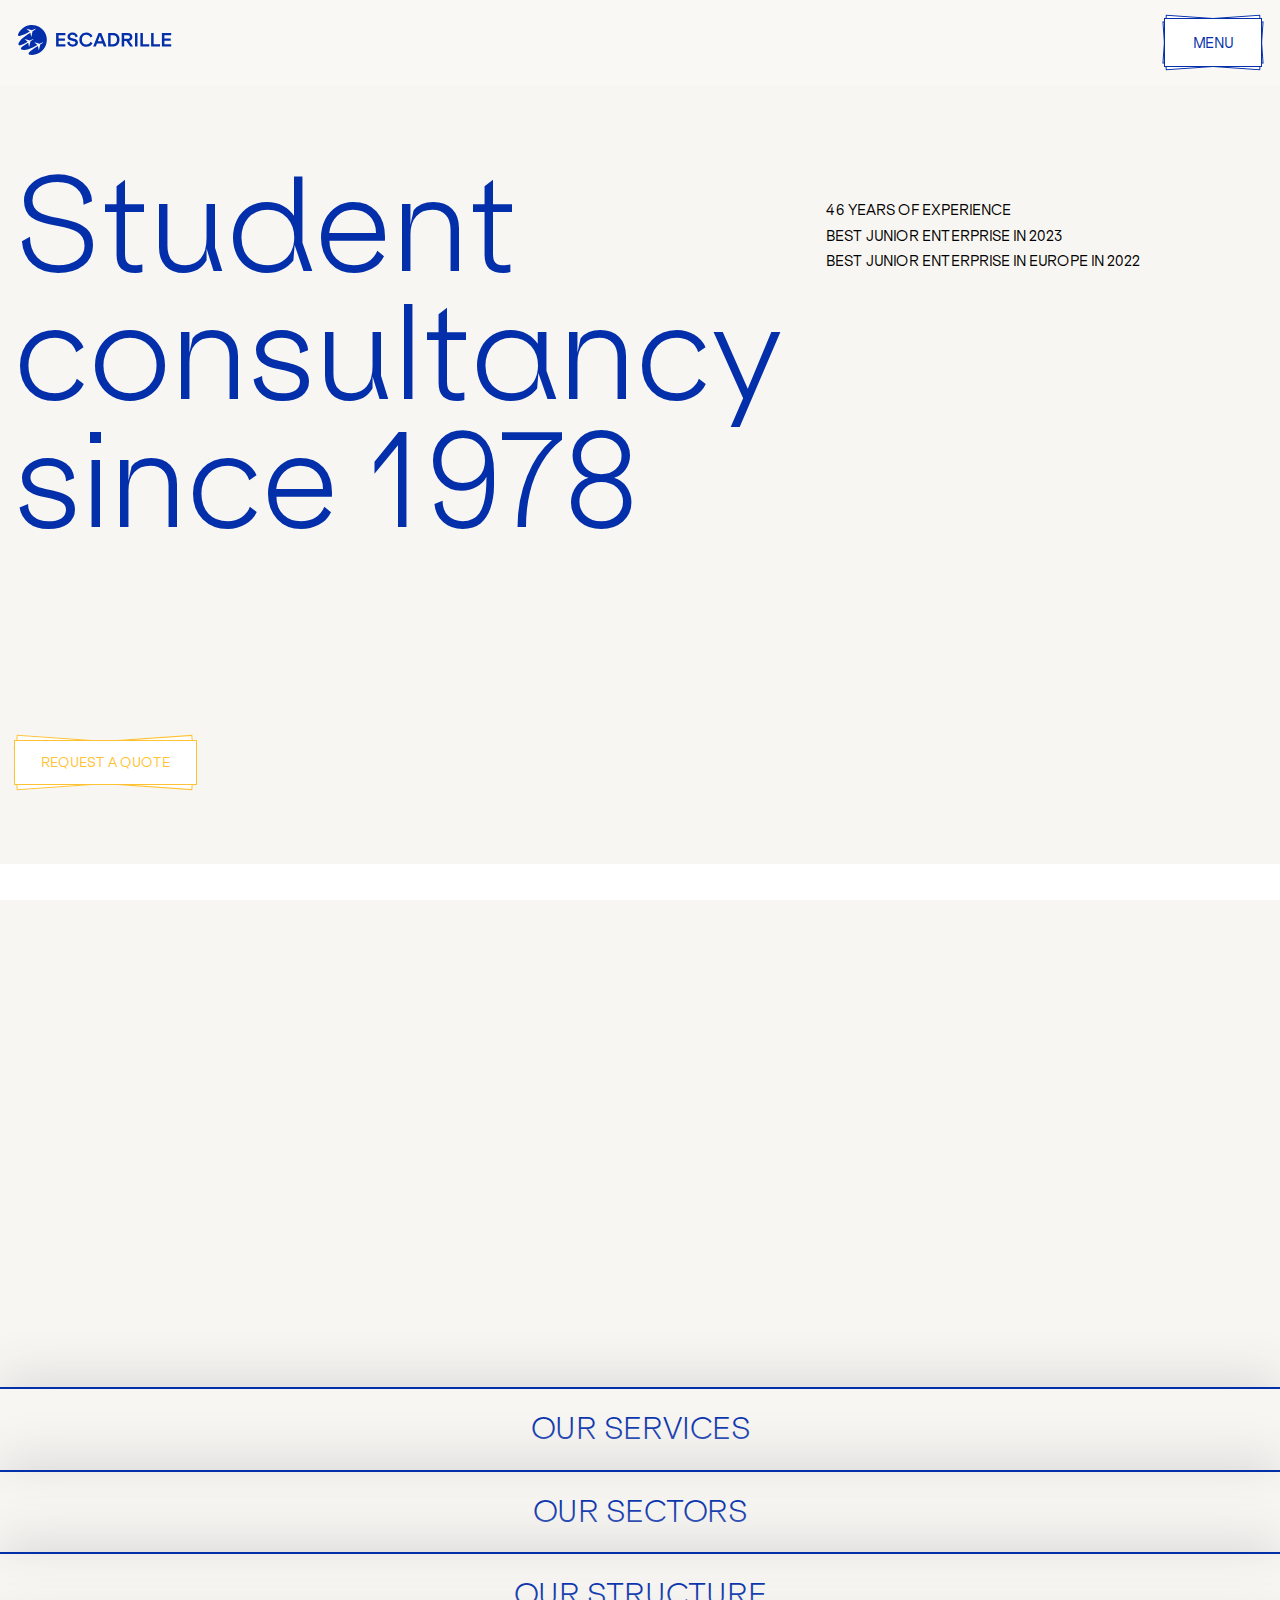
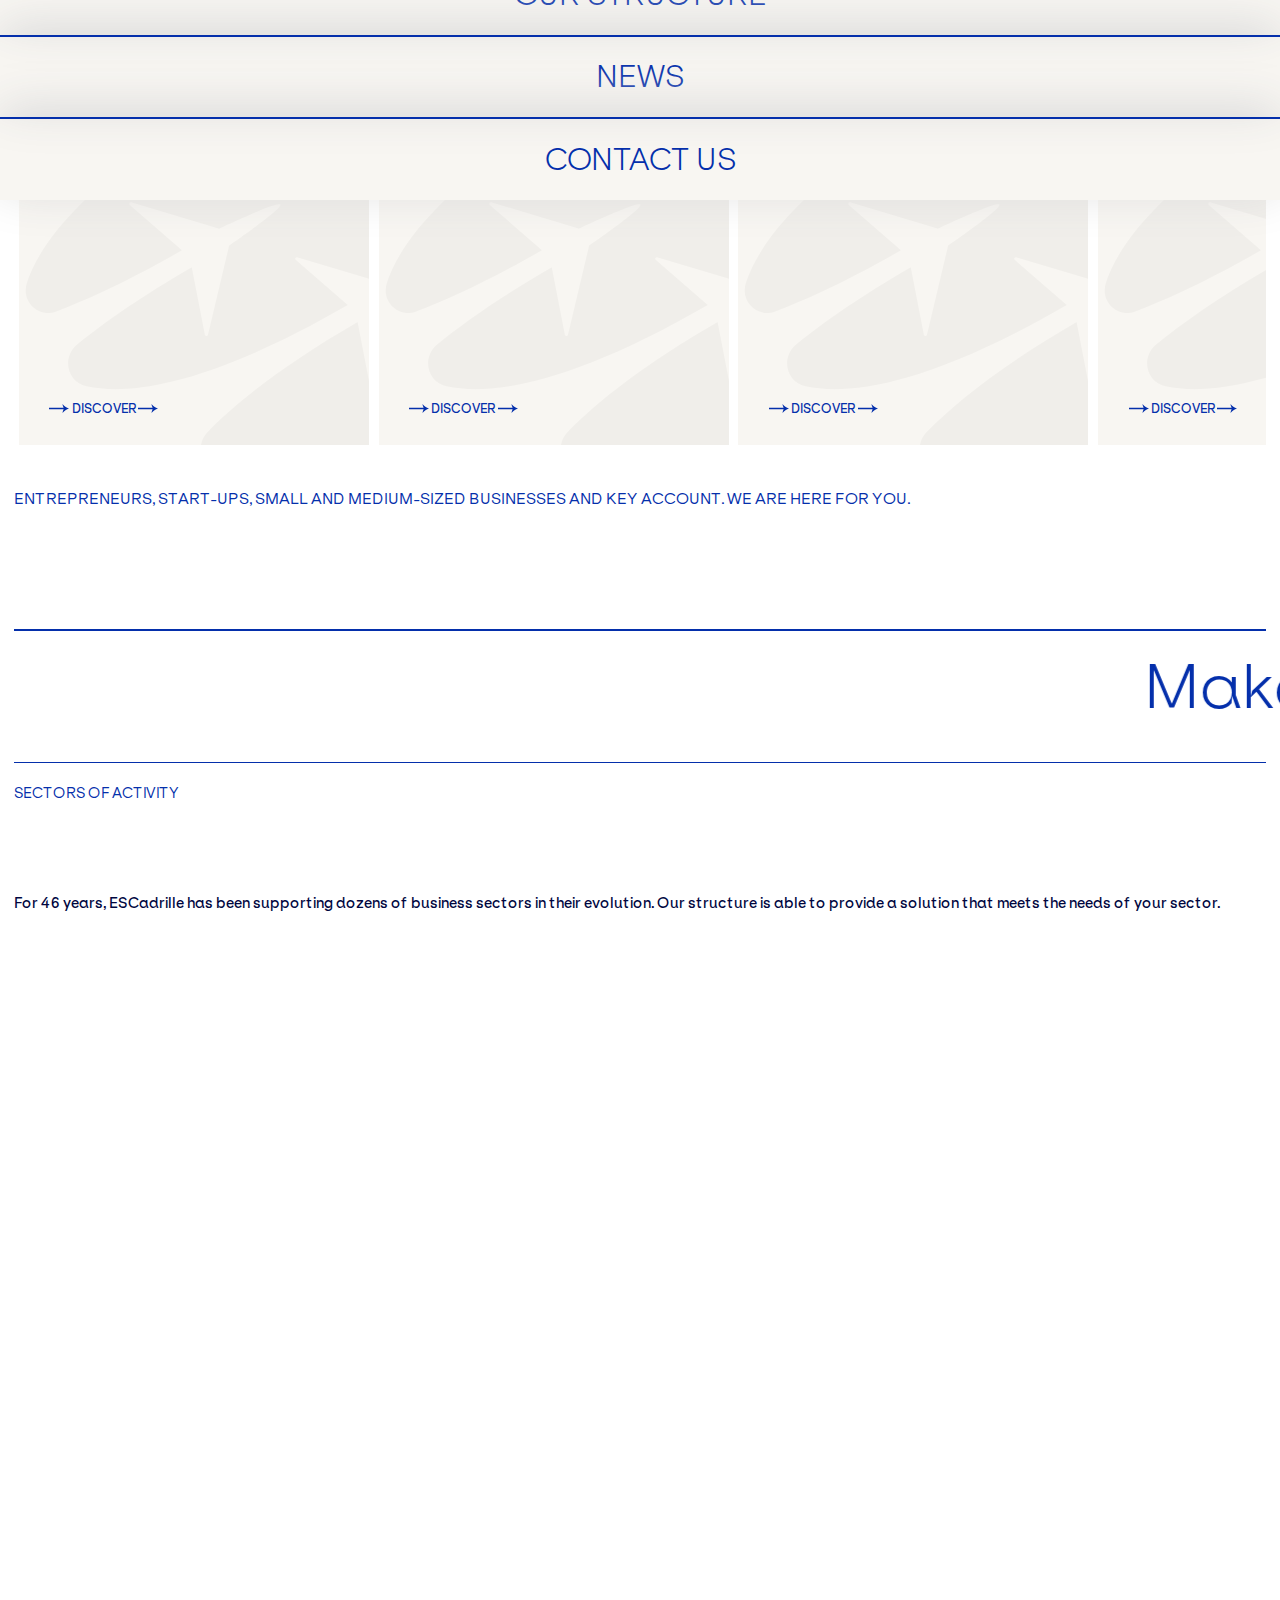
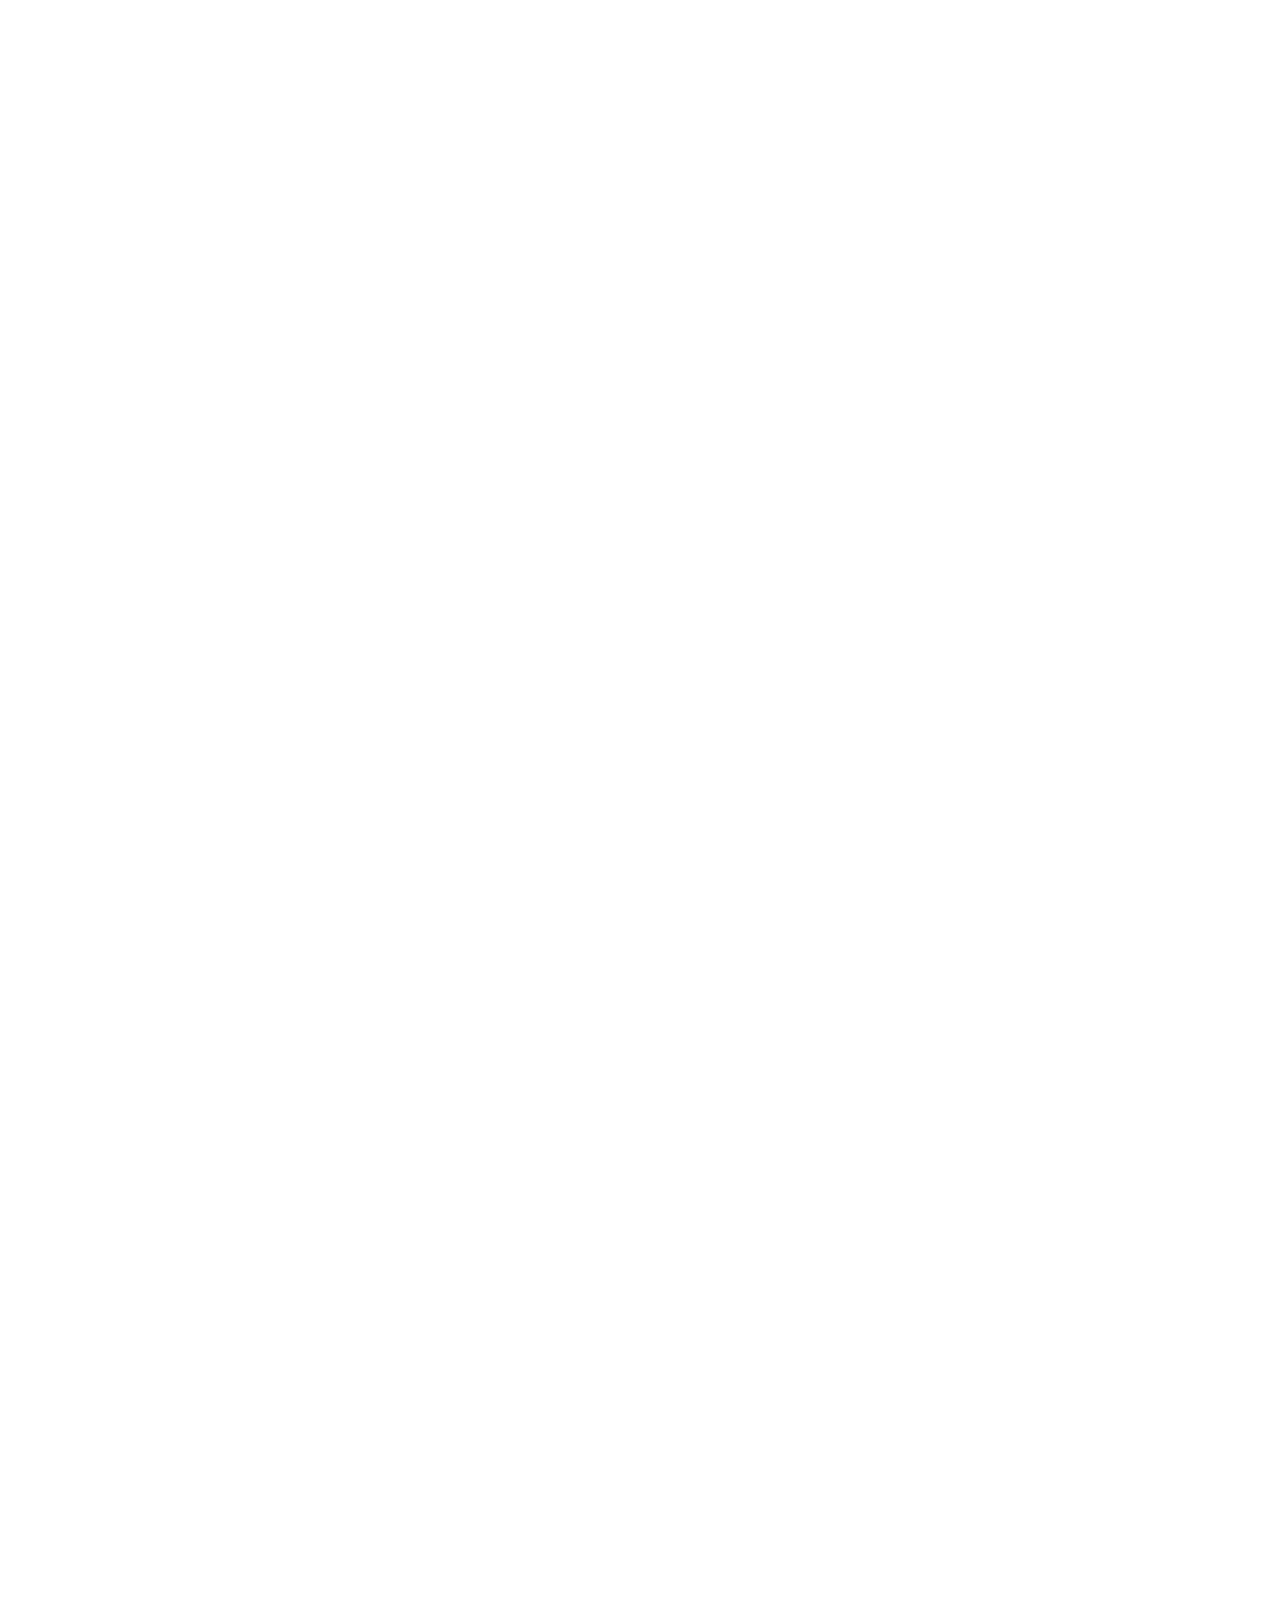
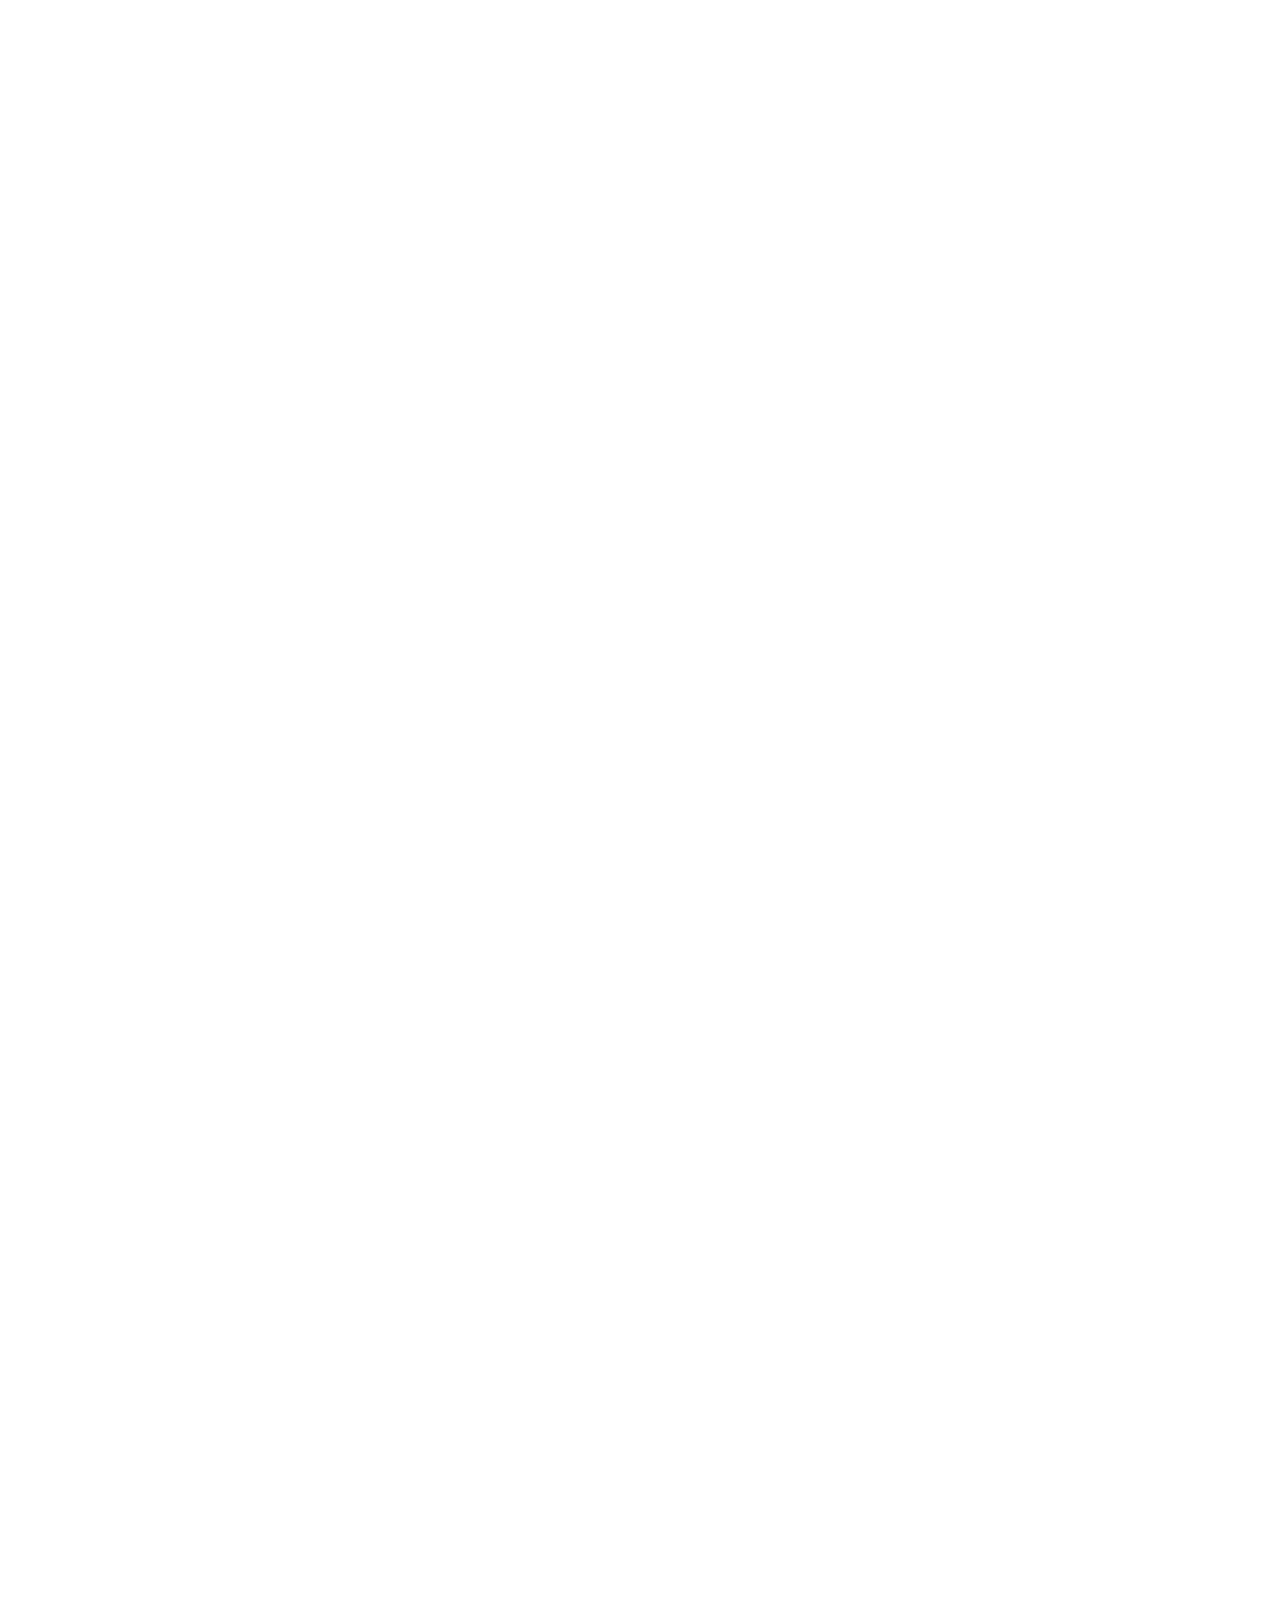
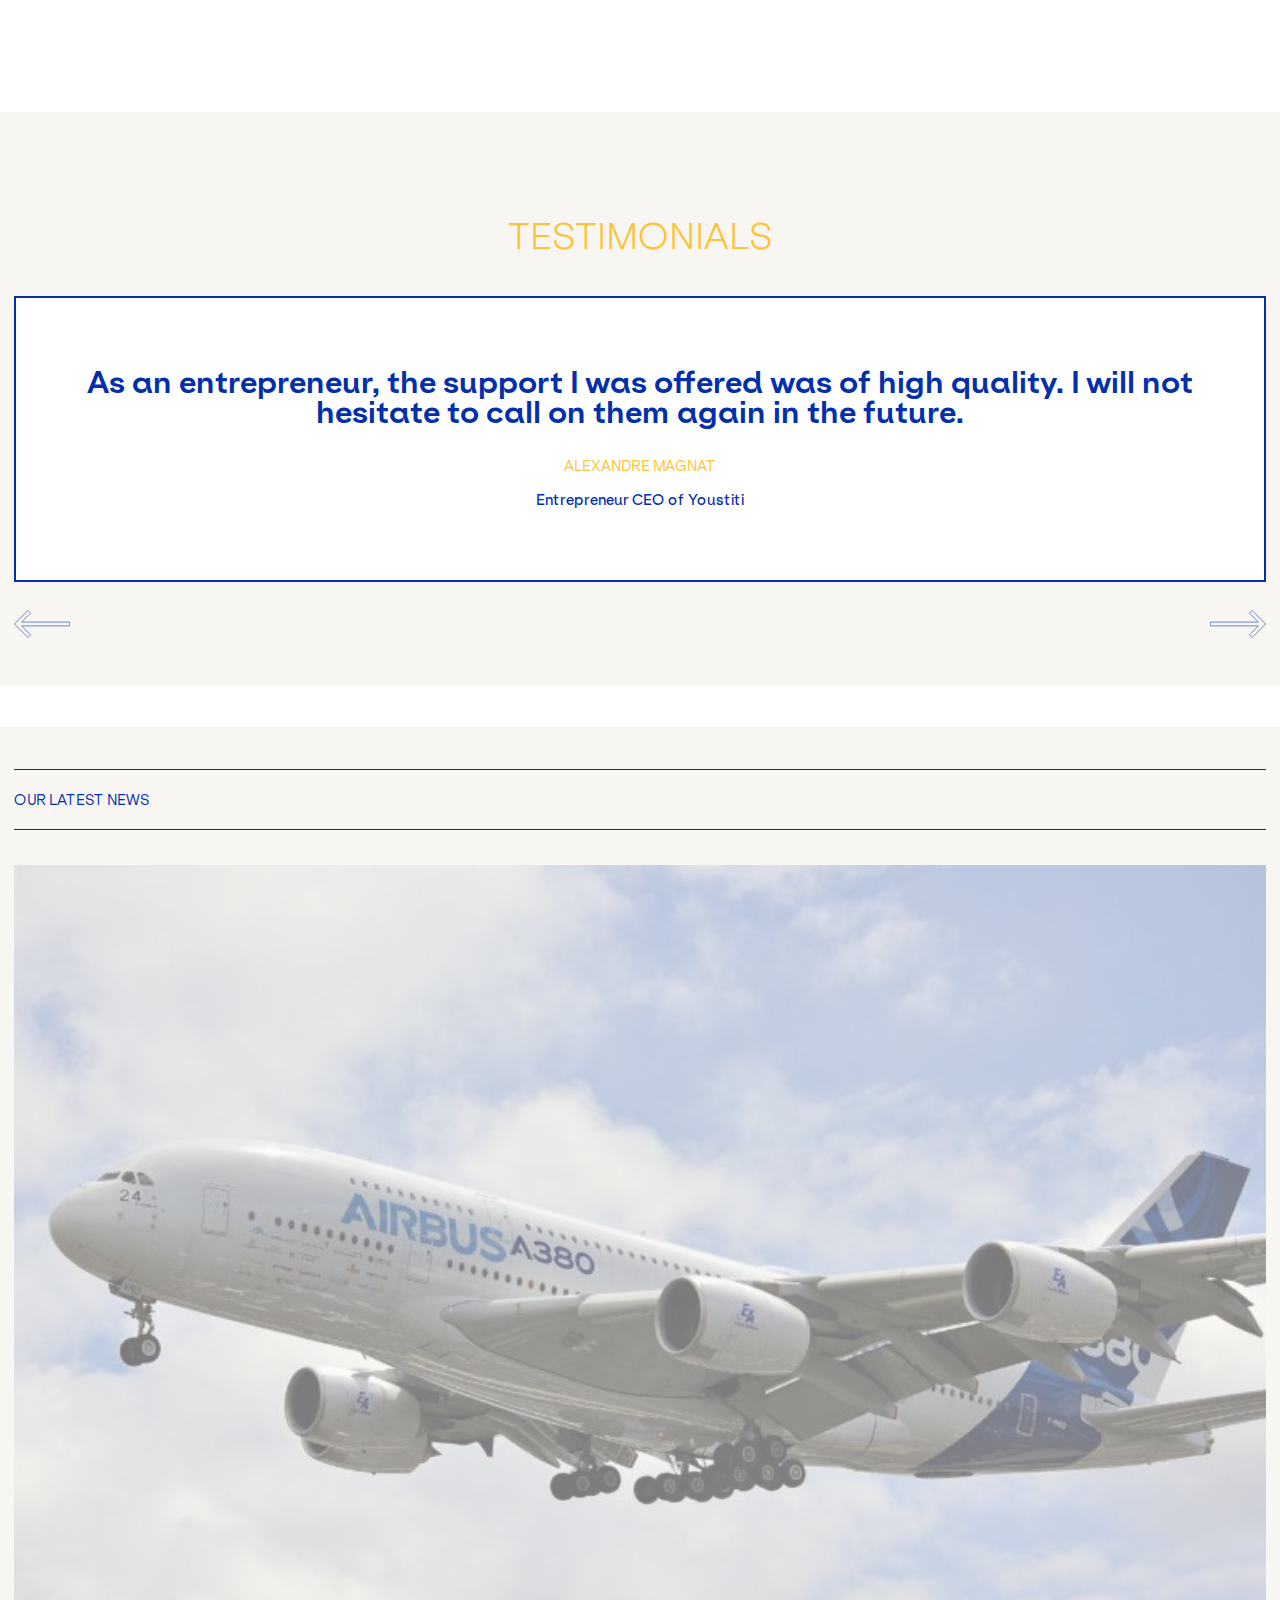
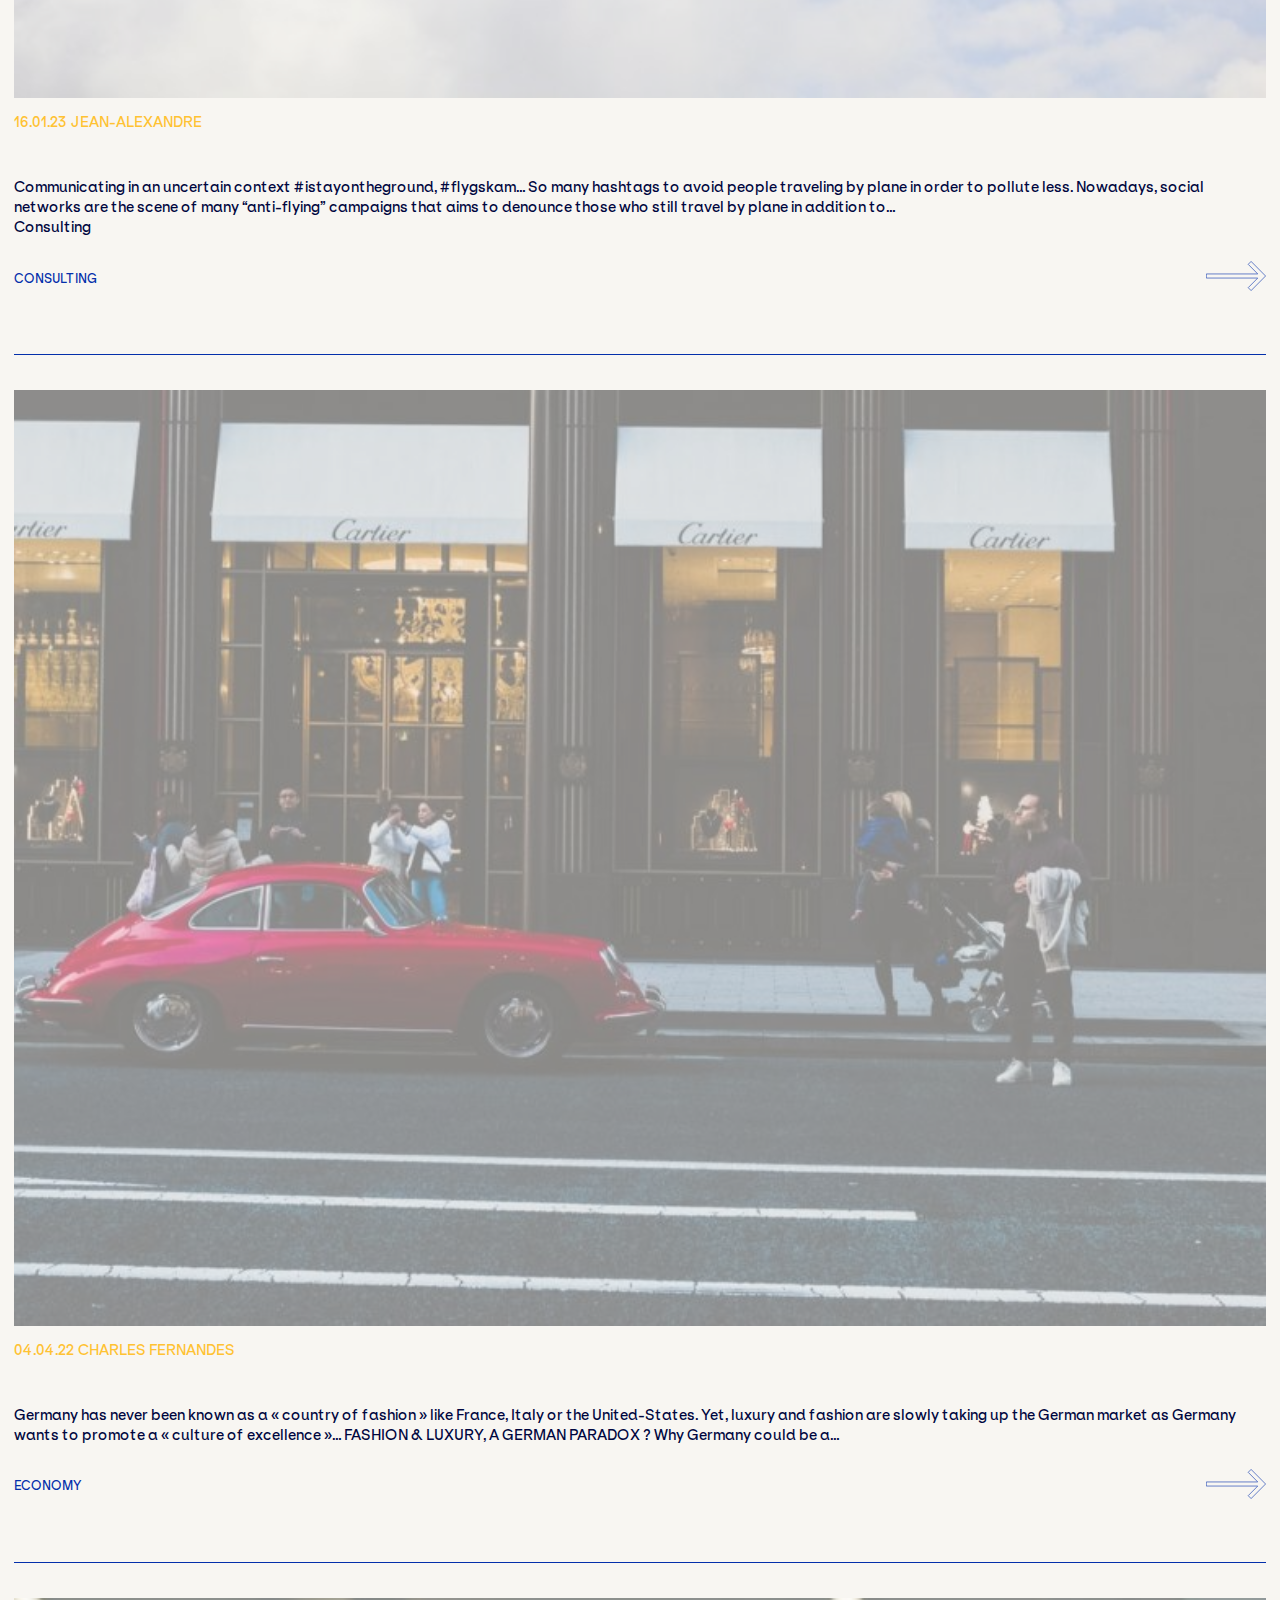
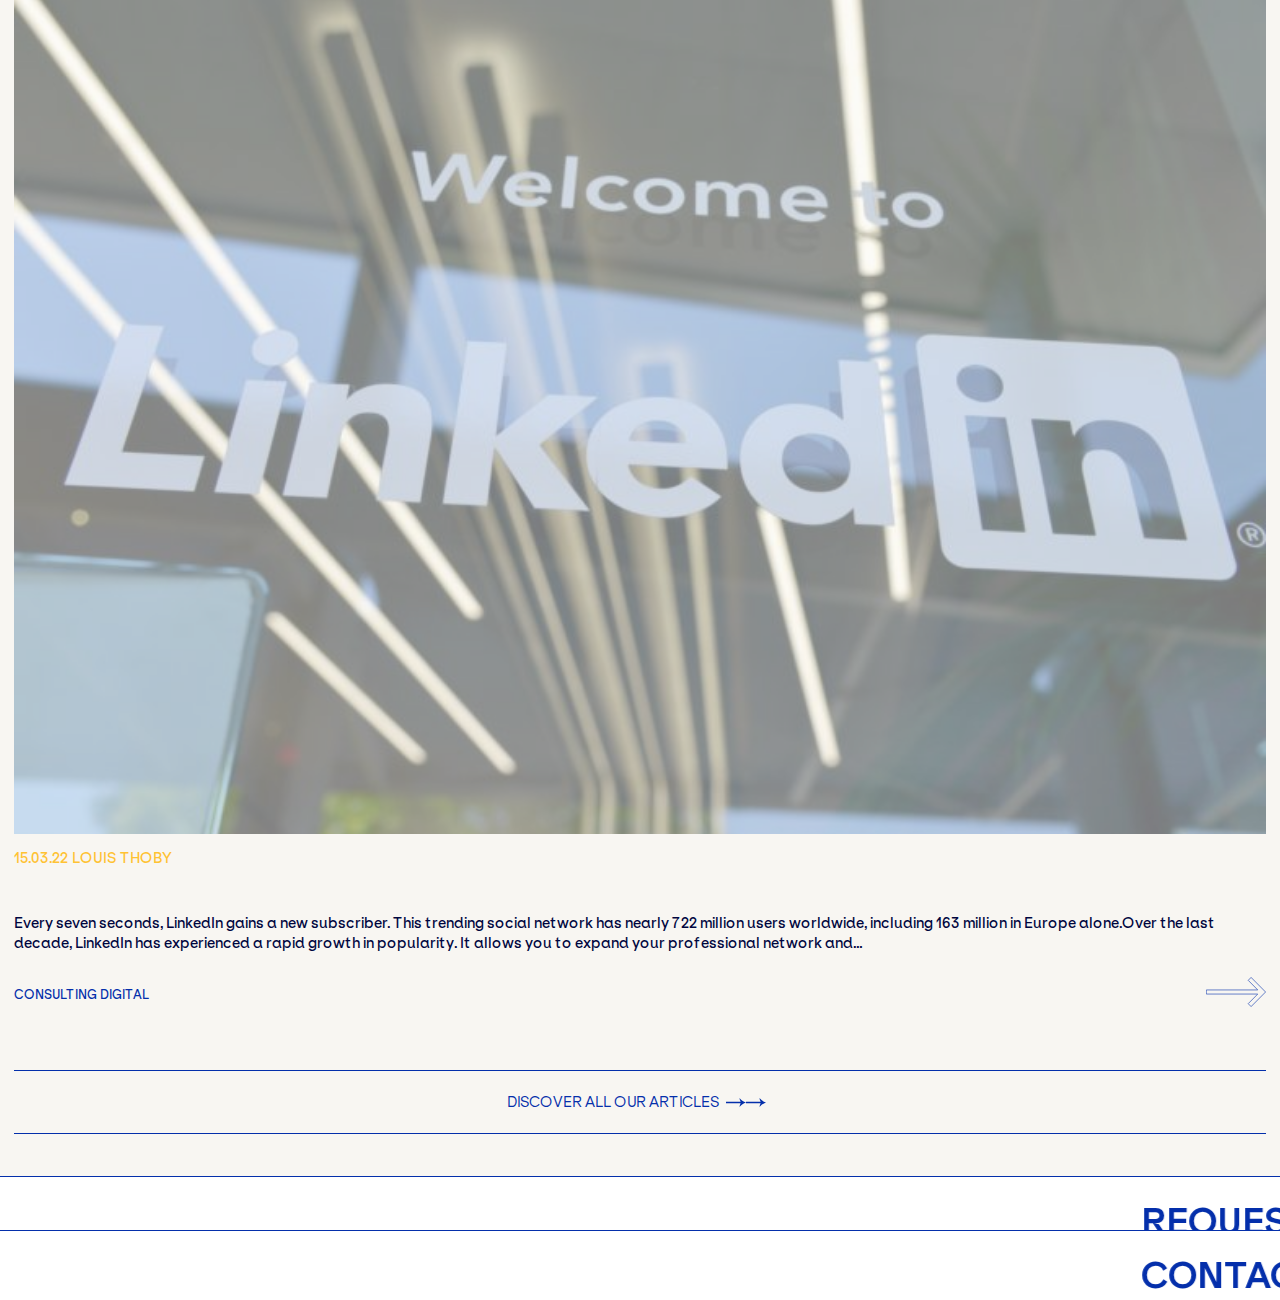
<file: index.html>
<!DOCTYPE html>
<html lang="en">
	
<head>
	<meta charset="UTF-8">
	<meta name="author" content="Lisa Luijkman">
	<meta name="viewport" content="width=device-width, initial-scale=1">
	
	<title>Home Escadrille</title>
	
	<link href="styles/style.css" rel="stylesheet">
	<link href="styles/style-index.css" rel="stylesheet">
	
	<link rel="icon" type="image/svg+xml" href="images/favicon.png">
</head>

<body>
	<header>
		<h1 aria-label="Welcome to the homepage of Escadrille">
			<svg aria-hidden="true" viewBox="0 0 154 30" xmlns="http://www.w3.org/2000/svg"> <path d="M0.0983277 9.25535C-0.304087 10.2837 0.590168 11.3568 1.66327 11.0439C4.2119 10.3732 7.52065 9.03178 11.7684 6.57258L8.63847 3.88981C8.59375 3.80039 8.68318 3.71096 8.7726 3.75567L13.9593 5.32062C13.9593 5.32062 17.4469 3.66625 17.581 3.88981C17.7152 4.11338 14.5406 6.34901 14.5406 6.34901L13.378 11.6251C13.378 11.7145 13.2439 11.7593 13.1992 11.6698L12.3943 7.64569C4.07776 12.43 1.26086 16.1858 0.45603 18.645C0.0983277 19.7181 1.12672 20.7018 2.19983 20.3441C4.30133 19.584 6.76053 18.4215 9.66686 16.7224L6.53697 14.0396C6.49225 13.9502 6.58168 13.8608 6.6711 13.9055L11.8578 15.4704C11.8578 15.4704 15.3454 13.816 15.4795 14.0396C15.6137 14.2632 12.4391 16.4988 12.4391 16.4988L11.1871 21.7749C11.1871 21.8643 11.053 21.9091 11.0082 21.8196L10.2034 17.7955C7.29708 19.4946 5.06145 21.0148 3.31765 22.4456C2.4681 23.161 2.78109 24.5471 3.89891 24.8154C6.40283 25.3519 11.053 24.8154 19.4142 19.9864L16.2844 17.3036C16.2396 17.2142 16.3291 17.1248 16.4185 17.1695L21.6052 18.7345C21.6052 18.7345 25.0928 17.0801 25.2269 17.3036C25.361 17.5272 22.1864 19.7628 22.1864 19.7628L20.9345 25.039C20.9345 25.1284 20.8003 25.1731 20.7556 25.0837L19.9508 21.0595C15.7031 23.5187 12.8862 25.7096 11.0082 27.5876C10.2481 28.3924 10.6953 29.6891 11.8131 29.8679C15.2112 30.3151 18.7883 29.6444 21.9182 27.5876C28.5356 23.2504 30.7266 14.6209 27.0601 7.82454C23.036 0.402216 13.7357 -2.19112 6.44754 2.01188C3.4965 3.71096 1.30557 6.3043 0.0983277 9.25535Z" fill="#042FAB"></path> <path d="M47.4043 19.2262V21.4619H38.104V7.95861H47.4043V10.1942H40.6079V13.5477H46.9124V15.7386H40.6079V19.2262H47.4043Z" fill="#042FAB"></path> <path d="M59.7449 11.4462L57.5092 12.4299C57.5092 10.8649 56.3914 9.74712 54.5582 9.74712C53.0827 9.74712 52.0096 10.4178 52.0096 11.5356C52.0096 14.6208 59.9237 12.1169 59.9237 17.5719C59.9237 20.2099 57.6434 21.6854 54.6923 21.6854C51.8307 21.6854 49.5504 20.2546 49.1479 17.5719L51.5177 16.4988C51.5177 18.332 52.725 19.5392 54.6923 19.5392C56.2573 19.5392 57.4198 18.8238 57.4198 17.6613C57.4198 14.5314 49.5056 17.0353 49.5056 11.6698C49.5056 9.21057 51.786 7.5562 54.5582 7.5562C57.5092 7.64562 59.4319 9.34471 59.7449 11.4462Z" fill="#042FAB"></path> <path d="M74.5001 11.1332L72.4433 12.4746C71.862 10.9097 70.3418 9.83655 68.3744 9.83655C65.7811 9.83655 63.8584 11.6698 63.8584 14.6655C63.8584 17.5719 65.7363 19.4945 68.3297 19.4945C70.2523 19.4945 71.9067 18.5108 72.488 16.8117L74.5448 18.1531C73.3375 20.4335 71.1019 21.7301 68.3744 21.7301C64.395 21.7301 61.3545 18.8685 61.3545 14.6655C61.3545 10.3731 64.5291 7.60091 68.4191 7.60091C71.0125 7.64562 73.3822 8.85287 74.5001 11.1332Z" fill="#042FAB"></path> <path d="M84.6947 18.4661H78.9715L77.8537 21.4619H75.1709L80.5811 7.95861H83.2639L88.54 21.4619H85.8572L84.6947 18.4661ZM83.8899 16.2305L81.8778 10.8649L79.821 16.2305H83.8899Z" fill="#042FAB"></path> <path d="M101.507 14.5314C101.507 18.7344 99.1372 21.4619 95.1577 21.4619H90.1499V7.95861H95.1577C99.1372 7.95861 101.507 10.3731 101.507 14.5314ZM99.003 14.5314C99.003 11.5803 97.4828 10.1942 94.9342 10.1942H92.6091V19.2262H94.9342C97.4828 19.2262 99.003 17.393 99.003 14.5314Z" fill="#042FAB"></path> <path d="M108.348 16.0069H106.202V21.4619H103.698V7.95861H109.913C112.685 7.95861 114.384 9.52356 114.384 11.9828C114.384 14.0843 113.222 15.5151 111.12 15.8728L115.1 21.4172H112.148L108.348 16.0069ZM106.202 13.816H109.823C111.165 13.816 111.88 13.1006 111.88 12.0275C111.88 10.9991 111.165 10.239 109.823 10.239H106.202V13.816Z" fill="#042FAB"></path> <path d="M119.481 7.95861V21.4619H116.978V7.95861H119.481Z" fill="#042FAB"></path> <path d="M131.286 19.1368V21.4619H122.388V7.95861H124.892V19.1368H131.286Z" fill="#042FAB"></path> <path d="M142.016 19.1368V21.4619H133.119V7.95861H135.623V19.1368H142.016Z" fill="#042FAB"></path> <path d="M153.195 19.2262V21.4619H143.895V7.95861H153.195V10.1942H146.398V13.5477H152.703V15.7386H146.398V19.2262H153.195Z" fill="#042FAB"></path> </svg>
		</h1>
		
		<nav>
			<button aria-label="menu">
				<span></span>
				<span></span>
				<span>menu</span>
			</button>
		</nav>
	</header>
	<!-- hamburger menu - ik voeg een class toe omdat ik anders ook de footer aanspreek-->
	<nav class="header">
		<ul>
			<li>
				<a href="#">our services</a>
			</li>
			<li>
				<a href="#">our sectors</a>
			</li>
			<li>
				<a href="#">our structure</a>
			</li>
			<li>
				<a href="#">news</a>
			</li>
			<li>
				<a href="#">contact us</a>
			</li>
		</ul>
	</nav>
	<main>
		<!-- lege section omdat ik anders alle css moet aanpassen... -->
		<section>
		</section>

		<!-- eerste section: header met bewegende plaatjes -->
		<section>
			<h2><span>Student</span> consultancy <span>since 1978</span></h2>
			<ul>
				<li>46 years of experience</li>
				<li>Best junior enterprise in 2023</li>
				<li>Best junior enterprise in Europe in 2022</li>
			</ul>
			<!-- hier zit een div op omdat het anders fout gaat met de z-index -->
			<div>
				<a href="request-quote.html">request a quote</a>
			</div>
		
			<!-- lege alt omdat deze images alleen decoratie zijn -->
			<img src="images/header/moving-image-1.jpg" alt="">
			<img src="images/header/moving-image-2.jpg" alt="">
			<img src="images/header/moving-image-3.jpg" alt="">
			<img src="images/header/moving-image-4.jpg" alt="">
		</section>

		<!-- tweede section met tekst en de 4 bewegende hoofddoelen ofzo -->
		 <section>
			<h3>ESCadrille Toulouse Junior Conseil is a student consulting firm</h3>
			<p>We have 20 project managers and over 4,000 students available to help you succeed.</p>
			<ul>
				<li>Innovation</li>
				<li>Quality</li>
				<li>Agility</li>
				<li>Expertise</li>
			</ul>
		 </section>

		 <!-- vierde section: our services -->
		<section>
			<h2>Our services</h2>
			<h3>Our skills at your service</h3>
			<!-- aria hidden omdat je de buttons niet nodig hebt als je een screenreader gebruikt -->
			<button aria-hidden="true">
				<svg viewBox="0 0 100 50" xmlns="http://www.w3.org/2000/svg"> <path d="M85.0557 28.4285H0.5V21.5715H85.0557H86.2574L85.4104 20.7191L70.3416 5.55513L75.157 0.709347L99.2951 25L75.157 49.2907L70.3416 44.4449L85.4104 29.2809L86.2574 28.4285H85.0557Z" stroke="#042FAB"></path> </svg>
			</button>
			<button aria-hidden="true">
				<svg viewBox="0 0 100 50" xmlns="http://www.w3.org/2000/svg"> <path d="M85.0557 28.4285H0.5V21.5715H85.0557H86.2574L85.4104 20.7191L70.3416 5.55513L75.157 0.709347L99.2951 25L75.157 49.2907L70.3416 44.4449L85.4104 29.2809L86.2574 28.4285H85.0557Z" stroke="#042FAB"></path> </svg>
			</button>
			
			<ul>
				<li>
					<h4>Market research</h4>
					<p>Ensure the viability of your project by analysing its demand and supply.</p>
					<ul>
						<li>Sector study</li>
						<li>Study of the demand</li>
						<li>Study of the offer / Competition</li>
						<li>Implementation study</li>
						<li>accompanying 360°</li>
					</ul>
					<a href="#" aria-label="discover market research">discover</a>
				</li>
				<li>
					<h4>Customer experience</h4>
					<p>Improve your performance by better understanding your employees or customers.</p>
					<ul>
						<li>Awareness</li>
						<li>Satisfaction survey</li>
						<li>Mystery customer</li>
					</ul>
					<a href="#" aria-label="discover Customer experience">discover</a>
				</li>
				<li>
					<h4>Communication</h4>
					<p>Increase your visibility to your target audience with our communication tools.</p>
					<ul>
						<li>Communication plan</li>
						<li>Webmarketing strategy</li>
						<li>Digitalization strategy</li>
					</ul>
					<a href="#" aria-label="discover Communication">discover</a>
				</li>
				<li>
					<h4>Finance</h4>
					<p>Get help to convince financial actors to support your project.</p>
					<ul>
						<li>Bussiness Plan</li>
					</ul>
					<a href="#" aria-label="discover Finance">discover</a>
				</li>
				<li>
					<h4>Employer brand</h4>
					<p>Develop a sustainable and responsible employer brand.</p>
					<ul>
						<li>Improve your recuitment</li>
						<li>Process</li>
						<li>Asses employee satisfaction</li>
						<li>recuit 18-25 year old</li>
						<li>evaluate your employee</li>
						<li>experience</li>
					</ul>
					<a href="#" aria-label="discover Employer brand">discover</a>
				</li>
			</ul>
			
			<p>Entrepreneurs, Start-Ups, small and medium-sized businesses and Key Account. We are here for you.</p>

			<!-- omdat ik marquee gebuik hier wat slordige html en later ook css -->
			<marquee scrollamount="10" >Make your business take off.</marquee>
			<p>Make your Bussiness take off.</p>
		</section>

		<!-- 4e section: sectors of activity -->
		 <section>
			<h2>Sectors of activity</h2>
			<h3>We meet your needs, for every sector.</h3>
			<p>For 46 years, ESCadrille has been supporting dozens of business sectors in their evolution. Our structure is able to provide a solution that meets the needs of your sector.</p>
			<ul>
				<li>
					<a href="#" aria-label="more information on energy">
						<h4>Energy</h4>
						<img src="images/sectors/sectors-energy.jpg" alt="A roof with lines of light">
					</a>
				</li>
				<li>
					<a href="#" aria-label="more information on tourism">
						<h4>Tourism</h4>
						<img src="images/sectors/sectors-tourism.jpg" alt="A sunny pool with beach beds">
					</a>
				</li>
				<li>
					<a href="#" aria-label="more information on consulting">
						<h4>Consulting</h4>
						<img src="images/sectors/sectors-consulting.jpg" alt="mulitple hands together facing the camera">
					</a>
				</li>
			</ul>
		</section>

		<!-- vijfde section: testimonials -->
		 <section>
			<h2>Testimonials</h2>
			<ul>
				<li class="wait">
					<p>As an entrepreneur, the support I was offered was of high quality. I will not hesitate to call on them again in the future.</p>
					<p>Alexandre Magnat</p>
					<p>Entrepreneur CEO of Youstiti</p>
				</li>
				<li>
					<p>ESCadrille was able to conduct a complex study with 800 people in 4 different countries. A real plus for Airbus!</p>
					<p>Jérôme Cruciani</p>
					<p>Marketing Director of AIRBUS INTERIORS SERVICES</p>
				</li>
				<li>
					<p>I would like to underline the professionalism and dynamism of this Junior-Enterprise. The study carried out corresponded completely to our expectations.</p>
					<p>Alain di Cresenzo</p>
					<p>President of the Chamber of Commerce and Industry of Toulouse 2020</p>
				</li>
			</ul>
			
			<!-- ook hier zijn de buttons niet nodig bij een screenreader dus aria hidden -->
			<!-- div is helaas wel nodig voor de styling, ik kan ze in een lijst zetten maar volgens mij ziet de screenreader hem dan ook? -->
			<div>
				<button aria-hidden="true">
					<svg  viewBox="0 0 100 50" xmlns="http://www.w3.org/2000/svg"> <path d="M85.0557 28.4285H0.5V21.5715H85.0557H86.2574L85.4104 20.7191L70.3416 5.55513L75.157 0.709347L99.2951 25L75.157 49.2907L70.3416 44.4449L85.4104 29.2809L86.2574 28.4285H85.0557Z" stroke="#042FAB"></path> </svg>
				</button>
				<button aria-hidden="true">
					<svg  viewBox="0 0 100 50" xmlns="http://www.w3.org/2000/svg"> <path d="M85.0557 28.4285H0.5V21.5715H85.0557H86.2574L85.4104 20.7191L70.3416 5.55513L75.157 0.709347L99.2951 25L75.157 49.2907L70.3416 44.4449L85.4104 29.2809L86.2574 28.4285H85.0557Z" stroke="#042FAB"></path> </svg>
				</button>
			</div>
		 </section>

		<!-- zevende section: latest news -->
		<section>
			<h2>Our latest news</h2>
			<article>
				<h3>Communicating on the ariline sector</h3>
				<img src="images/articles/articles-airline.jpg" alt="a plane up in the sky">
				<p><time datetime="2023-01-16">16.01.23</time>Jean-Alexandre</p>
				<p>Communicating in an uncertain context #istayontheground, #flygskam… So many hashtags to avoid people traveling by plane in order to pollute less. Nowadays, social networks are the scene of many “anti-flying” campaigns that aims to denounce those who still travel by plane in addition to…</p>
				<p>Consulting</p>
				<a href="#">consulting</a>
			</article>
			
			<article>
				<h3>German luxury</h3>
				<img src="images/articles/articles-luxury.jpg" alt="a storefront of cartier with a vintage red car in front">
				<p><time datetime="2022-04-22">04.04.22</time>Charles Fernandes</p>
				<p>Germany has never been known as a « country of fashion » like France, Italy or the United-States. Yet, luxury and fashion are slowly taking up the German market as Germany wants to promote a « culture of excellence »… FASHION &amp; LUXURY, A GERMAN PARADOX ? Why Germany could be a…</p>
				<a href="#">Economy</a>
			</article>

			<article>
				<h3>4 steps to perform on Linkedin</h3>
				<img src="images/articles/articles-linkedIn.jpg" alt="the linkedin logo on a windowshop">
				<p><time datetime="2022-03-15">15.03.22</time>Louis Thoby</p>
				<p>Every seven seconds, LinkedIn gains a new subscriber. This trending social network has nearly 722 million users worldwide, including 163 million in Europe alone.Over the last decade, LinkedIn has experienced a rapid growth in popularity. It allows you to expand your professional network and…</p>
				<a href="#">Consulting digital</a>
			</article>

			<a href="#">Discover all our articles</a>

		</section>

	</main>
	<footer>
		<nav>
			<ul>
				<li>
					<a href="#">
						<marquee scrollamount="10">Request for quotation</marquee>
					</a>
				</li>
				<li>
					<a href="#">
						<marquee scrollamount="10">Contact</marquee>
					</a>
				</li>
			</ul>
		</nav>
	</footer>
	<script defer src="scripts/script.js"></script>
</body>	
</html>
</file>
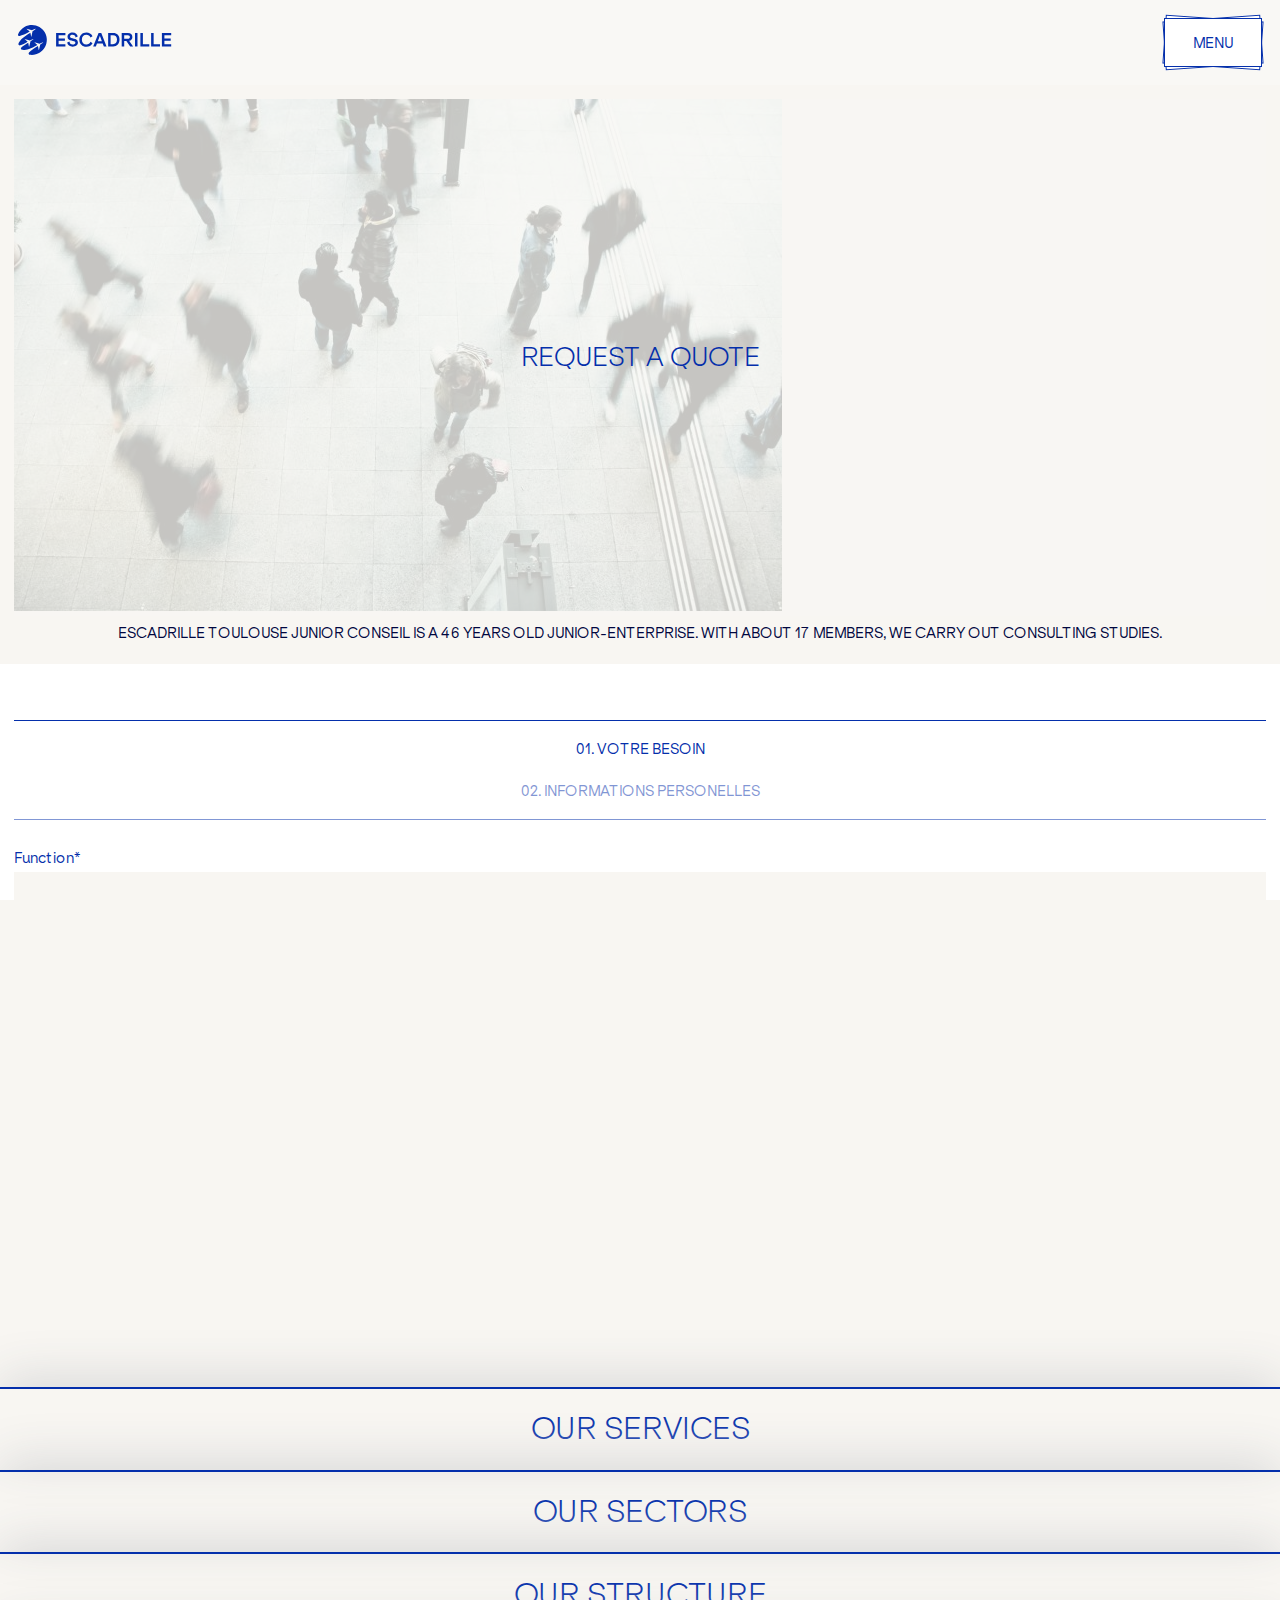
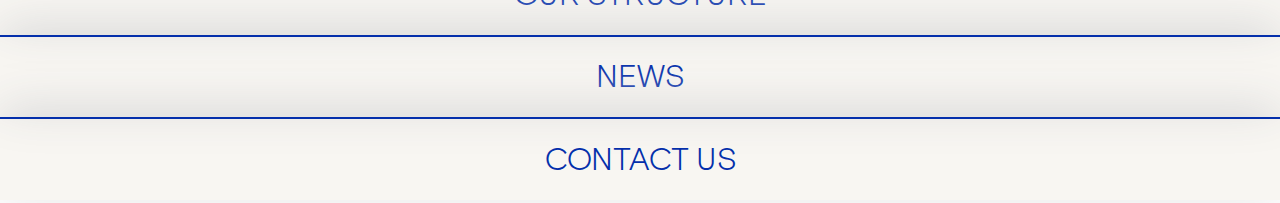
<file: request-quote.html>
<!DOCTYPE html>
<html lang="en">
	
<head>
	<meta charset="UTF-8">
	<meta name="author" content="Lisa Luijkman">
	<meta name="viewport" content="width=device-width, initial-scale=1">
	
	<title>Escadrille - request a quote</title>
	
	<link href="styles/style.css" rel="stylesheet">
	<link href="styles/style-quote.css" rel="stylesheet">
	
	<link rel="icon" type="image/svg+xml" href="images/favicon.png">
</head>

<body>
	<header>
		<h1 aria-label="Welcome to the request a quote page of Escadrille">
			<a href="index.html" aria-label="link to home">
                <svg aria-hidden="true" viewBox="0 0 154 30" xmlns="http://www.w3.org/2000/svg"> <path d="M0.0983277 9.25535C-0.304087 10.2837 0.590168 11.3568 1.66327 11.0439C4.2119 10.3732 7.52065 9.03178 11.7684 6.57258L8.63847 3.88981C8.59375 3.80039 8.68318 3.71096 8.7726 3.75567L13.9593 5.32062C13.9593 5.32062 17.4469 3.66625 17.581 3.88981C17.7152 4.11338 14.5406 6.34901 14.5406 6.34901L13.378 11.6251C13.378 11.7145 13.2439 11.7593 13.1992 11.6698L12.3943 7.64569C4.07776 12.43 1.26086 16.1858 0.45603 18.645C0.0983277 19.7181 1.12672 20.7018 2.19983 20.3441C4.30133 19.584 6.76053 18.4215 9.66686 16.7224L6.53697 14.0396C6.49225 13.9502 6.58168 13.8608 6.6711 13.9055L11.8578 15.4704C11.8578 15.4704 15.3454 13.816 15.4795 14.0396C15.6137 14.2632 12.4391 16.4988 12.4391 16.4988L11.1871 21.7749C11.1871 21.8643 11.053 21.9091 11.0082 21.8196L10.2034 17.7955C7.29708 19.4946 5.06145 21.0148 3.31765 22.4456C2.4681 23.161 2.78109 24.5471 3.89891 24.8154C6.40283 25.3519 11.053 24.8154 19.4142 19.9864L16.2844 17.3036C16.2396 17.2142 16.3291 17.1248 16.4185 17.1695L21.6052 18.7345C21.6052 18.7345 25.0928 17.0801 25.2269 17.3036C25.361 17.5272 22.1864 19.7628 22.1864 19.7628L20.9345 25.039C20.9345 25.1284 20.8003 25.1731 20.7556 25.0837L19.9508 21.0595C15.7031 23.5187 12.8862 25.7096 11.0082 27.5876C10.2481 28.3924 10.6953 29.6891 11.8131 29.8679C15.2112 30.3151 18.7883 29.6444 21.9182 27.5876C28.5356 23.2504 30.7266 14.6209 27.0601 7.82454C23.036 0.402216 13.7357 -2.19112 6.44754 2.01188C3.4965 3.71096 1.30557 6.3043 0.0983277 9.25535Z" fill="#042FAB"></path> <path d="M47.4043 19.2262V21.4619H38.104V7.95861H47.4043V10.1942H40.6079V13.5477H46.9124V15.7386H40.6079V19.2262H47.4043Z" fill="#042FAB"></path> <path d="M59.7449 11.4462L57.5092 12.4299C57.5092 10.8649 56.3914 9.74712 54.5582 9.74712C53.0827 9.74712 52.0096 10.4178 52.0096 11.5356C52.0096 14.6208 59.9237 12.1169 59.9237 17.5719C59.9237 20.2099 57.6434 21.6854 54.6923 21.6854C51.8307 21.6854 49.5504 20.2546 49.1479 17.5719L51.5177 16.4988C51.5177 18.332 52.725 19.5392 54.6923 19.5392C56.2573 19.5392 57.4198 18.8238 57.4198 17.6613C57.4198 14.5314 49.5056 17.0353 49.5056 11.6698C49.5056 9.21057 51.786 7.5562 54.5582 7.5562C57.5092 7.64562 59.4319 9.34471 59.7449 11.4462Z" fill="#042FAB"></path> <path d="M74.5001 11.1332L72.4433 12.4746C71.862 10.9097 70.3418 9.83655 68.3744 9.83655C65.7811 9.83655 63.8584 11.6698 63.8584 14.6655C63.8584 17.5719 65.7363 19.4945 68.3297 19.4945C70.2523 19.4945 71.9067 18.5108 72.488 16.8117L74.5448 18.1531C73.3375 20.4335 71.1019 21.7301 68.3744 21.7301C64.395 21.7301 61.3545 18.8685 61.3545 14.6655C61.3545 10.3731 64.5291 7.60091 68.4191 7.60091C71.0125 7.64562 73.3822 8.85287 74.5001 11.1332Z" fill="#042FAB"></path> <path d="M84.6947 18.4661H78.9715L77.8537 21.4619H75.1709L80.5811 7.95861H83.2639L88.54 21.4619H85.8572L84.6947 18.4661ZM83.8899 16.2305L81.8778 10.8649L79.821 16.2305H83.8899Z" fill="#042FAB"></path> <path d="M101.507 14.5314C101.507 18.7344 99.1372 21.4619 95.1577 21.4619H90.1499V7.95861H95.1577C99.1372 7.95861 101.507 10.3731 101.507 14.5314ZM99.003 14.5314C99.003 11.5803 97.4828 10.1942 94.9342 10.1942H92.6091V19.2262H94.9342C97.4828 19.2262 99.003 17.393 99.003 14.5314Z" fill="#042FAB"></path> <path d="M108.348 16.0069H106.202V21.4619H103.698V7.95861H109.913C112.685 7.95861 114.384 9.52356 114.384 11.9828C114.384 14.0843 113.222 15.5151 111.12 15.8728L115.1 21.4172H112.148L108.348 16.0069ZM106.202 13.816H109.823C111.165 13.816 111.88 13.1006 111.88 12.0275C111.88 10.9991 111.165 10.239 109.823 10.239H106.202V13.816Z" fill="#042FAB"></path> <path d="M119.481 7.95861V21.4619H116.978V7.95861H119.481Z" fill="#042FAB"></path> <path d="M131.286 19.1368V21.4619H122.388V7.95861H124.892V19.1368H131.286Z" fill="#042FAB"></path> <path d="M142.016 19.1368V21.4619H133.119V7.95861H135.623V19.1368H142.016Z" fill="#042FAB"></path> <path d="M153.195 19.2262V21.4619H143.895V7.95861H153.195V10.1942H146.398V13.5477H152.703V15.7386H146.398V19.2262H153.195Z" fill="#042FAB"></path> </svg>
		    </a>
        </h1>
		<nav>
			<button aria-label="menu">
				<span></span>
				<span></span>
				<span>menu</span>
			</button>
		</nav>
	</header>
	<!-- hamburger menu -->
	<nav class="header">
		<ul>
			<li>
				<a href="#">our services</a>
			</li>
			<li>
				<a href="#">our sectors</a>
			</li>
			<li>
				<a href="#">our structure</a>
			</li>
			<li>
				<a href="#">news</a>
			</li>
			<li>
				<a href="#">contact us</a>
			</li>
		</ul>
	</nav>
	<main>
        <section>
			<!-- div om tekst en afbeelding over elkaar te plaatsen -->
			<div>
				<h2>Request a quote</h2>
            <img src="images/request-a-quote.jpg" alt="people standing and walking on a station, half blurred">
			</div>
            <p>ESCadrille Toulouse Junior Conseil is a 46 years old Junior-Enterprise. With about 17 members, we carry out consulting studies.</p>
        </section>
        <section>
            <h3>01. Votre Besoin</h3>
            <h3>02. Informations Personelles</h3>

            <form action="">
                <label for="function">Function*</label>
                <select name="" id="" required>
                    <option>You are</option>
                    <option>Entrepreneur</option>
                    <option>Small and medium-sized business</option>
                    <option>Key account</option>
                    <option>Junior-Enterprise</option>
                    <option>Association</option>
                    <option>Community</option>
                    <option>Start-up</option>
                    <option>Administration</option>
                </select>
                <label for="Company name">Company name*</label>
                <input type="text" name="Company name" id="Company name" placeholder="Company name" required>
                
                <label for="description project">Project</label>
                <input type="text" placeholder="Describe your project in a few lines....">
           
                <input type="file">
                
				<div>
					<span></span>
					<span></span>
					<input type="submit" value="next step">
				</div>
				
            </form>
        </section>
    </main>
    <footer>
		<nav>
			<ul>
				<li>
					<a href="#">
						<marquee scrollamount="10">Request for quotation</marquee>
					</a>
				</li>
				<li>
					<a href="#">
						<marquee scrollamount="10">Contact</marquee>
					</a>
				</li>
			</ul>
		</nav>
	</footer>   
	<script defer src="scripts/script.js"></script>
</body>
</html>
</file>
<file: styles/style.css>
/**************/
/* CSS REMEDY */
/**************/
*, *::after, *::before {
  box-sizing:border-box;  
  margin: 0;
  padding: 0;
  list-style-type: none;
}

img {
	max-width: 100%;
}

/*********************/
/* CUSTOM PROPERTIES */
/*********************/
:root {
	--color-text:#042FAB;
    --color-blue:#042FAB;
	--color-background:#F8F6F2;
	--color-background-trans:color-mix(in srgb, var(--color-background) 80%, transparent);
    
	--color-accent: #FFC233;
	--color-white: #FFF;
	--color-black: #000;
    --color-dark-text: #00063F;
    --color-dropshadow: rgb(218, 218, 218);
}

/* @media (prefers-color-scheme: dark) {
    :root {
        --color-text:#F8F6F2;
        --color-blue:#042FAB;
        --color-background:#042FAB;
        --color-background-trans:color-mix(in srgb, var(--color-background) 90%, transparent);
        --color-accent: #FFC233;
        --color-white: #00063F;
        --color-black:#FFC233;
        --color-dark-text: #00063F;
        --color-dropshadow: rgb(50, 50, 100)
    }

    body {
        background-color: #00063F;
    }
} */

@font-face {
	font-family: "ESKlarheitKurrent";
	src: url('../fonts/ESKlarheitKurrent-Regular.ttf');
	font-weight: 400;
}

@font-face {
	font-family: "ESKlarheitKurrent";
	src: url('../fonts/ESKlarheitKurrent-Medium.ttf');
	font-weight: 500;
}

@font-face {
	font-family: "ESKlarheitKurrent";
	src: url('../fonts/ESKlarheitKurrent-Bold.ttf');
	font-weight: 700;
}

@font-face {
	font-family: "ESKlarheitKurrent";
	src: url('../fonts/ESKlarheitKurrent-Extralight.ttf');
	font-weight: 200;
}

/****************/
/* Algemene styling */
/****************/

* {
	font-family: "ESKlarheitKurrent", Arial, Helvetica, sans-serif;
	color:var(--color-text);
	font-size: 14px;	
}

h1 {
    width: 11em;
}

h2 {
    font-weight: 400;
    text-transform: uppercase;

    border-top: 1px solid var(--color-text);
    padding: 1.4em 0;
}

h3 {
    font-size: 35px;
    line-height: 0.99999;

    padding: 0.5em 0;

    transition-duration: 1s;
    position: relative;
    transform: translateY(1em);
    opacity: 0;
}

h3.inbeeld {
    transform: translateY(0);
    opacity: 1;
}

h4 {
    font-size: 15px;
    font-weight: 400;
    text-transform: uppercase;
}

p {
    font-size: 14px;
    font-weight: 500;
    color: var(--color-dark-text);
}

/****************/
/* Styling header */
/****************/

header {
    font-weight: 200;

    background-color: var(--color-background-trans);
    
    padding: 1.3em;

    display: flex;
    justify-content: space-between;
    align-items: center;

	position: sticky;
  	top: 0;
	z-index: 100;
}

/* styling button */
header nav button {
	font-size:14px;
    text-transform: uppercase;

    border: none;

    display: grid;
    place-items:  center;
}

header nav button span {
	background-color:var(--color-white);
    border: 1.5px solid var(--color-text);

    display: block;
    width: 7em;
    height: 3.5em;
    
    z-index: 2;
    grid-row-start: 1;
    grid-column-start: 1;
    transition: 0.5s;
}

header nav button span:nth-child(1) {
    rotate: 4deg;
}

header nav button span:nth-child(2) {
    rotate: -4deg;
}

header nav button span:nth-child(3) {
    display: flex;
    justify-content: center;
    align-items: center;
}

/* met media hover want anders werkt mobile niet meer goed */
@media (min-width: 500px) {
    header nav button:hover span {
        background-color:var(--color-blue);
        color: white;
        rotate: none;
    }
}

header nav button.toonMenu span{
    background-color:var(--color-blue);
    color: white;
    rotate: none;
}

/* styling menu */
nav.header ul {
    background-color: var(--color-background);
    
    display: flex;
    flex-direction: column;
    justify-content: flex-end;
    align-items: center;

    position: fixed;
    inset: 0;
    translate: 0 100%;
    z-index: 99;
    transition:1s;
}

nav.header ul li {
    width: 100%;
}

nav.header ul li a {
    font-size:29px;
    font-weight: 200;
    text-decoration:none;
    text-transform: uppercase;
    
    display: flex;
    justify-content: center;

    box-shadow: 0px -10px 50px var(--color-dropshadow);
    border-top: 2px solid var(--color-text);

    width: 100%;
    position: relative;
    padding: 0.7em;
    transition: 0.5s;
}

nav.header ul li :is( a:hover, a:active) {
    color: var(--color-accent);
    border-color: var(--color-accent);
    transform: translateY(-1em);
}

nav.header ul.toonMenu {
    translate:  0%;
}

/****************/
/* Styling footer */
/****************/

footer marquee {
    font-size: 35px;
    font-weight: 700;
    text-transform: uppercase;

    background-color: var(--color-white);
    border-top: 1px solid var(--color-text);
    
    padding: 0.6em 0 0;
    margin-bottom: -0.6em;
}

footer li:last-of-type a  {
    position: relative;
    z-index: 4;
}

/****************/
/* reduced motion */
/****************/

@media (prefers-reduced-motion) {
    section:nth-child(1) ul {
        transition: 2s;
    }
}
</file>
<file: styles/style-index.css>
/****************/
/* styling section 1 */
/****************/

/* tekst */
section:nth-of-type(2) {
    background-color: var(--color-background);
    
    padding: 1em;

    position: relative;
    overflow: hidden;
}

section:nth-of-type(2) :is(h2, h2 span) {
    font-size: 10vw;
    font-weight: 200;
    line-height: 0.99999;
    text-transform: none;

    border: none;
    padding: 0.5em 20% 1em 0;
}

section:nth-of-type(2) span {
    position: relative;
    z-index: 1;
}

section:nth-of-type(2) li {
    color: var(--color-black);
    text-transform: uppercase;

    padding: 0.2em 0;
}

/* div omdat anders z-index niet werkt */
/* link */
section:nth-of-type(2) div {
    position: relative;
    z-index: 1;
}

section:nth-of-type(2) div a {
    font-size: 13px;
    color: var(--color-accent);
    text-transform: uppercase;
    text-decoration: none;
    
    background-color:var(--color-white);
    border: 1.5px solid var(--color-accent);
    
    position: relative;
    display: inline-block;
    padding: 0.9em 2em;
    margin: 5em 0;
   
    transition: 0.5s;
}

section:nth-of-type(2) a::before,
section:nth-of-type(2) a::after {
    content: "";

    background-color: var(--color-white);
    border: 1.5px solid var(--color-accent);

    position: absolute;
    width: 13.8em;
    height: 3.3em;
    top: 0;
    left: 0;
    
    z-index: -2;
    transition: 0.5s;
}

section:nth-of-type(2) a::before {
    rotate: 4deg;
}

section:nth-of-type(2) a::after {
    rotate: -4deg;
}

section:nth-of-type(2) :is(a:active, a:hover) {
    color: var(--color-white);
    background-color:var(--color-accent);
}

section:nth-of-type(2) a:hover::before,
section:nth-of-type(2) a:hover::after,
section:nth-of-type(2) a:active::before,
section:nth-of-type(2) a:active::after {
    background-color:var(--color-accent);
    rotate: none;
}

/* flying images */
@keyframes flying-image {
    0% {
        transform: translateY(0);
    }
    7% {
        opacity: 1;
        transform: translateY(-15em);
    }
    42% {
        opacity: 1;
        transform: translateY(-30em);
    }
    50% {
        opacity: 0;
        transform: translateY(-45em);
    }
}

section:nth-of-type(2) > img {
    width: 22%;
    aspect-ratio: 1/1.2;
    
    position: absolute;
    opacity: 0;

    animation-name: flying-image;
    animation-iteration-count:infinite;
    animation-timing-function:linear; 
    animation-duration: 8s;
}

/* vertraging en positie */
section:nth-of-type(2) img:nth-of-type(1) {
    top:100%;
    left:3%;
}

section:nth-of-type(2) img:nth-of-type(2) {
    top:100%;
    left:26%;
    animation-delay: 6s;
}

section:nth-of-type(2) img:nth-of-type(3) {
    top:100%;
    left:50%;
    animation-delay: 1s;
}

section:nth-of-type(2) img:nth-of-type(4) {
    top:100%;
    left:73%;
    animation-delay: 4s;
}

/* responsive */
@media (min-width: 1200px) {
    section:nth-of-type(2) ul {
        position: absolute;
        top: 8em;
        right: 10em;
    }
}

/*********************/
/* styling section 2 */
/*********************/

section:nth-of-type(3) {
    padding: 1em;
}

section:nth-of-type(3) > p {
    font-weight: 400;
    text-transform: uppercase;

    padding: 1em 0 20em;
}

section:nth-of-type(3) > ul li {
    font-size: 35px;
    font-weight: 200;
    text-align: center;
    
    display: block;
    border: 2px solid var(--color-text);
    background-color: var(--color-white);

    padding: 0.5em 0;
    margin: 0.3em 0 0em;
}

/* animatie dispersing text*/
@keyframes dispersing3 {
    60% {
        rotate: 5deg;
        transform: translateY(-2.5em) translateX(0.25em);
    }
}
@keyframes dispersing2 {
    60% {
        rotate: -5deg;
        transform: translateY(-5em) translateX(-0.25em);
    }
}
@keyframes dispersing1 {
    60% {
        rotate: 5deg;
        transform: translateY(-7.5em) translateX(0.25em);
    }
}

section:nth-of-type(3) > ul {
    display: grid;
}

section:nth-of-type(3) > ul li {
    position: relative;
    grid-column-start: 1;
    grid-row-start: 1;
}

section:nth-of-type(3) > ul li:nth-of-type(3) {
    animation-name: dispersing3;
}

section:nth-of-type(3) > ul li:nth-of-type(2) {
    animation-name: dispersing2;
}

section:nth-of-type(3) > ul li:nth-of-type(1) {
    animation-name: dispersing1;
}

/* bron: https://tympanus.net/codrops/2024/01/17/a-practical-introduction-to-scroll-driven-animations-with-css-scroll-and-view/ */
@supports (animation-timeline: scroll()) {
    section:nth-of-type(3) > ul li {
      animation-timeline: view();
      animation-range: contain;
    }
}

/*********************/
/* styling section 3 */
/*********************/

section:nth-of-type(4) {
    padding: 1em;
}

/* styling pijltjes */
section:nth-of-type(4) button {
    appearance: none;
    border: none;
    fill: none;

    background-color: var(--color-white);
    
    display: block;
    position: relative;
    left: 80%;
}

section:nth-of-type(4) button svg {
    width: 5em;
    height: 2.5em;
}

section:nth-of-type(4) button:first-of-type svg {
    rotate: 180deg;
    opacity: 50%;
}

/* styling carousel */
section:nth-of-type(4) > ul {
	display: flex;
	overflow-x: auto;
	
	scroll-behavior: smooth;
}

section:nth-of-type(4) > ul::-webkit-scrollbar {
    display: none;
}
    
section:nth-of-type(4) > ul > li{
    background-color: var(--color-background);
    background-image: url(../images/bg.svg);
    background-size: cover;

	scroll-snap-align: center;
    
    flex-shrink:0;
    flex-basis: 85%;
    height: 25em;
    
    padding: 2em;
    margin: 2em 0.35em;
    gap: 1em;
    
    display: flex;
    flex-direction: column;
    justify-content: flex-start;
}

section:nth-of-type(4) > ul li > p {
    color: var(--color-text);
    font-weight: 700;
}

section:nth-of-type(4) > ul li > ul {
    flex-grow: 1;
}

section:nth-of-type(4) > ul li > ul > li {
    font-size: 12px;
    font-weight: 400;
    text-transform: uppercase;
}

section:nth-of-type(4) > ul li > a {
    font-size: 12px;
    font-weight: 500;
    text-transform: uppercase;
    text-decoration: none;
}

section:nth-of-type(4) > ul li a::before,
section:nth-of-type(4) > ul li a::after {
    content: url(../images/arrow.svg);
    padding: 0.2em;
}

/* andere tekst */
section:nth-of-type(4) > p {
    font-size: 15px;
    font-weight: 400;
    text-transform: uppercase;
    color: var(--color-text);
    
    padding: 1em 0 8em;
    border-bottom: 2px solid var(--color-text);
}

section:nth-of-type(4) marquee {
    font-size: 60px;
    font-weight: 200;
    
    padding: 0.25em 0 0;
    margin: 0 calc(-.35rem - .875rem);
}

/* lelijke css omdat ik marquee gebruik maar wel wil dat reduced motion werkt */
section:nth-of-type(4) p:last-of-type {
    font-size: 30px;
    font-weight: 200;

    padding: 0.25em 0 0;
    border-bottom: none;

    display: none;
}

/* responsive */
@media (min-width: 500px) {
    section:nth-of-type(4) > ul > li{
        flex-basis:25em;
        height: 30em; 
    }
}

/*********************/
/* styling section 4 */
/*********************/

section:nth-of-type(5) {
    padding: 1em;
}

section:nth-of-type(5) ul {
    margin: 4em 0;
}

section:nth-of-type(5) ul li {
    opacity: 0;
    transition-duration: 1s;
    transition-delay: .2s;
}

section:nth-of-type(5) ul li.inbeeld {
    opacity: 1;
}

section:nth-of-type(5) ul li a {
    text-decoration: none;
    
    display: flex;
    gap: 1.4em;
    margin: 1.5em 0;
}

section:nth-of-type(5) h4 {
    writing-mode: vertical-lr;
    rotate: 180deg;
}

section:nth-of-type(5) li img {
    width: 85%;
    aspect-ratio: 1/1.2;
    order: -1;
}

/*********************/
/* styling section 5 */
/*********************/

section:nth-of-type(6) {
    background-color: var(--color-background);
    padding: 1em;
    overflow: hidden;
}

section:nth-of-type(6) h2 {
    font-size: 35px;
    font-weight: 200;
    color: var(--color-accent);
    text-align: center;
    
    border: none;
    padding: 2.5em 0 1em;
}

/* styling carrousel */
section:nth-of-type(6) ul li {
    background-color: var(--color-white);
    border: 2px solid var(--color-text);
    
    padding: 5em 1em;

    display: grid;
    gap: 1em;
    justify-items: center;
}

section:nth-of-type(6) p {
    color: var(--color-text);
    text-align: center;
}

section:nth-of-type(6) p:nth-of-type(1) {
    font-size: 30px;
    font-weight: 700;
    line-height: 0.9999;
}

section:nth-of-type(6) p:nth-of-type(2) {
    color: var(--color-accent);
    font-weight: 400;
    text-transform: uppercase;

    margin-top: 1em;
}

/* styling buttons */
section:nth-of-type(6) div {
    display: flex;
    justify-content: space-between;
}

section:nth-of-type(6) button {
    border: none;
    background-color: var(--color-background);
    fill: none;

    width: 4em;
    margin: 2em 0;
}

section:nth-child(6) button:first-of-type svg {
    rotate: 180deg;
}

/* animatie */
@keyframes nextCard {
    0% {
        left: 150%;
        top: 40%;
        rotate: -20deg;
    }

    100% {
        left: 0;
        top: 0;
    }
}

section:nth-of-type(6) ul {
    display: grid;
}
section:nth-of-type(6) ul li {
    grid-column-start: 1;
    grid-row-start: 1;

    position: relative;
    z-index: 0;  
    left: 110%;  
}

/* als er op de button wordt geklikt komt de nieuwe card */
section:nth-of-type(6) ul li.flyIn {
    animation-name: nextCard;
    animation-duration: 1s;
    animation-iteration-count: 1;
    
    z-index: 2;
    animation-fill-mode: forwards;
}

/* als er op de button wordt geklikt blijft de bovenste kaart liggen */
section:nth-of-type(6) li.wait {
    z-index: 1;
    left: 0;
    top: 0;
}

/*********************/
/* styling section 6 */
/*********************/

section:nth-of-type(7) {
    background-color: var(--color-background);
    
    margin-top: 3em;
    padding: 3em 1em;
}

section:nth-of-type(7) article {
    padding: 2.5em 0;
    border-top: 1px solid var(--color-text);

    display: flex;
    flex-direction: column;
}

section:nth-of-type(7) article h3 {
    font-size: 15px;
    font-weight: 400;
    text-transform: uppercase;
    text-decoration: none;

    margin: 0.5em 0;
    order: 3;
}

/* ik moest alles een order geven omdat order:2; op de h3 alleen niet werkte, hier heb ik tijdens de feedback met Bahaa en Thom naar gekeken */
section:nth-of-type(7)  article img {
    order: 1;

    opacity: 0.5;
    transition-duration: 0.5s;
    transition-delay: .2s;
}

section:nth-of-type(7)  article img.inbeeld {
    opacity: 1;
}

section:nth-of-type(7) article :is( p:first-of-type, time) {
    color: var(--color-accent);
    text-transform: uppercase;
    
    margin: 1em 0.3em 0 0;
    order: 2;
}

section:nth-of-type(7)  article  p{
    order: 4;
}

section:nth-of-type(7)  article  a {
    font-size: 12px;
    font-weight: 500;
    text-transform: uppercase;
    text-decoration: none;

    padding: 2em 0;
    order: 5;

    display: flex;
    align-items: center;
    justify-content: space-between;
}

section:nth-of-type(7)  article  a::after {
    content: url(../images/arrow-line.svg);
}

section:nth-of-type(7) > a {
    text-transform: uppercase;
    text-decoration: none;
    text-align: center;
    
    display: block;
    border-top: 1px solid var(--color-text);
    border-bottom: 1px solid var(--color-text);
    padding: 1.5em 0;
}

section:nth-of-type(7) > a::after {
    content: url(../images/arrow.svg) url(../images/arrow.svg);
    padding: 0 0.5em;
}

/*************************/
/* prefers reduced motion*/
/*************************/

@media (prefers-reduced-motion) {

    section:nth-of-type(2) img {
        animation-play-state: paused;
    }

    /* marquee "stilzetten" */
    marquee {
        display: none;
    }
    section:nth-of-type(4) > p:last-of-type {
        display: block;
    }
}
</file>
<file: styles/style-quote.css>
section:nth-of-type(1) {
    padding: 1em;
    background-color: var(--color-background);
}

section:nth-of-type(1)  div {
    position: relative;
}

section:nth-of-type(1) h2 {
    font-size: 25px;
    font-weight: 200;
    
    border: none;
    background-color: var(--color-background-trans);
    
    position: absolute;
    inset: 0;
    
    display: flex;
    justify-content: center;
    align-items: center;
}

section:nth-of-type(1) > p {
    font-weight: 400;
    text-transform: uppercase;
    text-align: center;

    margin: 0.5em 0;
}

section:nth-of-type(2) {
    margin: 1em;
}

section:nth-of-type(2) h3 {
    font-size: 14px;
    font-weight: 400;
    text-transform: uppercase;
    text-align: center;

    margin: 1em 0;
    opacity: 1;
}

section:nth-of-type(2) h3:first-of-type {
    border-top: 1px solid var(--color-text);

    padding-top: 1.5em;
    margin-top: 3em;
}

section:nth-of-type(2) h3:last-of-type {
    border-bottom: 1px solid var(--color-text);

    padding-bottom: 1.5em;
    margin-bottom: 3em;
    opacity: 0.5;
}

section:nth-of-type(2) form {
    display: flex;
    flex-direction: column;
    align-items: center;
}

section:nth-of-type(2) form label {
    align-self: flex-start;
}

section:nth-of-type(2) form input, form select {
    font-size: 15px;
    color: var(--color-text);
    text-transform: uppercase;
    
    background-color: var(--color-background);
    border: none;
    
    width: 100%;
    margin: 0.25em 0 1.5em;
    padding: 1.75em 2em;

}

section:nth-of-type(2) form input::placeholder {
    color: var(--color-text);
    opacity: 0.7;
}

section:nth-of-type(2) form input:nth-of-type(2) {
    height: 20em;
}

section:nth-of-type(2) form input:nth-of-type(2)::placeholder {
    display: inline-block;
    word-break: break-word;
}

section:nth-of-type(2) form input:focus, form select:focus, textarea:focus {
    outline-color: var(--color-accent);
    
}

section:nth-of-type(2) form > input:last-of-type {
    background-image: url("../images/file-icon.svg");
    background-size: 2em;
    background-repeat: no-repeat;
    background-position: right;
}

/* stylen button */
section:nth-of-type(2) div { 
    display: grid;
}

section:nth-of-type(2) :is(div input, span) {
	font-size:12px;
    color: var(--color-accent);
    text-transform: uppercase;
    
    background-color:var(--color-white);
    border: 1.5px solid var(--color-accent);

    width: 11.5em;
    height: 9em;
    
    grid-row-start: 1;
    grid-column-start: 1;
    z-index: 0;
    transition: 0.5s;
}

section:nth-of-type(2) div span:first-of-type {
    rotate: 4deg;
}

section:nth-of-type(2) div span:last-of-type {
    rotate: -4deg;
}
</file>
